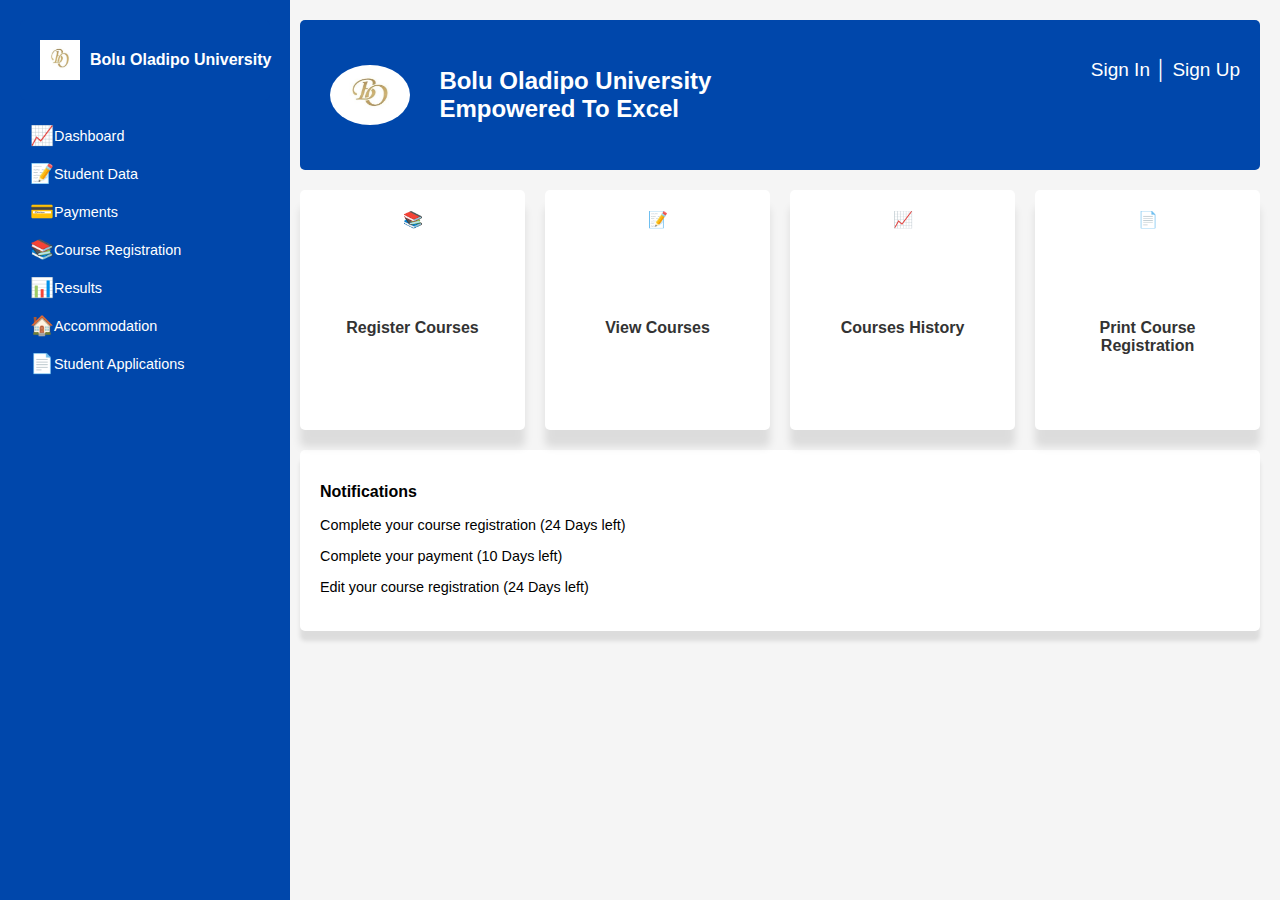
<file: index.html>
<!DOCTYPE html>
<html lang="en">
<head>
  <meta charset="UTF-8">
  <meta name="viewport" content="width=device-width, initial-scale=1.0">
  <title>Student Portal</title>
  <link rel="stylesheet" href="Include\index.css"> 
   <meta property="og:title" content="Oladipo Bolu University student-portal">
    <meta property="og:description" content="Bolu Oladipo University<br> Empoered To Excel">
    <meta property="og:image" content="images\b26dbc0d12a289615004b4d280d8ba84.jpg">
    <meta property="og:url" content="https://student-portal-snowy.vercel.app/">
  <link rel="icon" href="images\b26dbc0d12a289615004b4d280d8ba84.jpg" type="image/png">
</head>
<body>
  <div class="sidebar">
    <div class="header">
      <img src="images\b26dbc0d12a289615004b4d280d8ba84.jpg" alt="Logo">
      <h2>Bolu Oladipo University</h2>
    </div>
    <ul>
      <li><a href="#"><span class="icon">&#128200;</span> Dashboard</a></li>
      <li><a href="#"><span class="icon">&#128221;</span> Student Data</a></li>
      <li><a href="#"><span class="icon">&#128179;</span> Payments</a></li>
      <li><a href="#"><span class="icon">&#128218;</span> Course Registration</a></li>
      <li><a href="#"><span class="icon">&#128202;</span> Results</a></li>
      <li><a href="#"><span class="icon">&#127968;</span> Accommodation</a></li>
      <li><a href="#"><span class="icon">&#128196;</span> Student Applications</a></li>
    </ul>
  </div>

  <div class="main">
    <div class="header">
        <div class="user-profile">
        <img src="images\b26dbc0d12a289615004b4d280d8ba84.jpg" alt="Profile"></div>
      <h1 class="fs">Bolu Oladipo University <br>Empowered To Excel</h1>
      <div class="user-profile">
        <p class="ps">
          <a href="sign in .html">Sign In</a> │     
          <a href="sign up.html">Sign Up</a>
        </p>
        
      </div>
    </div>

    <div class="content">
      <div class="card">
        <span class="icon">&#128218;</span>
        <h3>Register Courses</h3>
      </div>
      <div class="card">
        <span class="icon">&#128221;</span> 
        <h3>View Courses</h3>
      </div>
      <div class="card">
        <span class="icon">&#128200;</span>
        <h3>Courses History</h3>
      </div>
      <div class="card">
        <span class="icon">&#128196;</span> 
        <h3>Print Course Registration</h3>
      </div>
    </div>

    <div class="info-panel">
      <h2>Notifications</h2>
      <ul>
        <li>Complete your course registration (24 Days left)</li>
        <li>Complete your payment (10 Days left)</li>
        <li>Edit your course registration (24 Days left)</li>
      </ul>
    </div>
  </div>
</body>
</html>
</file>
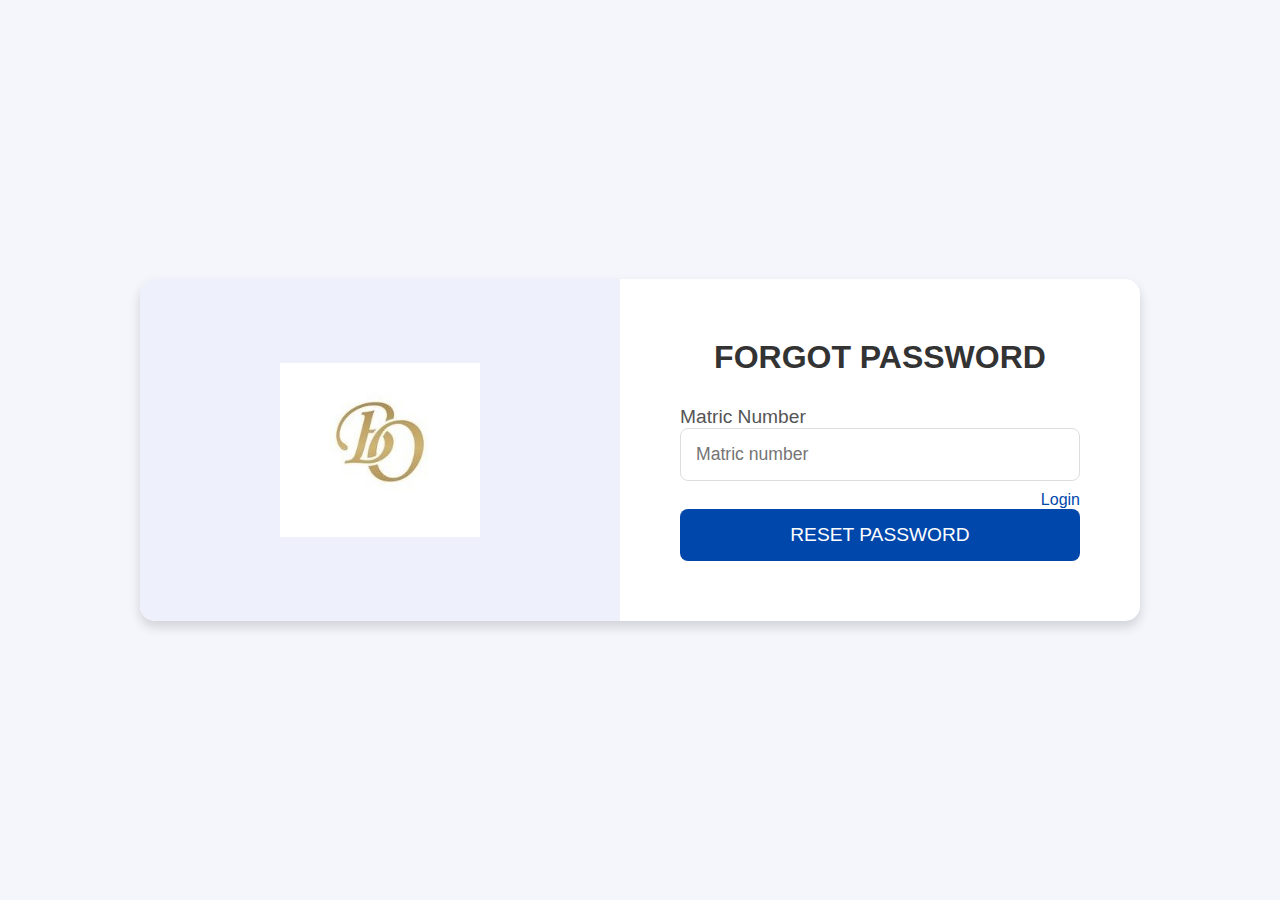
<file: forgot password.html>
<!DOCTYPE html>
<html lang="en">
<head>
  <meta charset="UTF-8">
  <meta name="viewport" content="width=device-width, initial-scale=1.0">
  <title>Forgot Password</title>
  <link rel="stylesheet" href="Include\forgot password.css"> 
    <meta property="og:title" content="Oladipo Bolu University student-portal">
    <meta property="og:description" content="Bolu Oladipo University<br> Empoered To Excel">
    <meta property="og:image" content="images\b26dbc0d12a289615004b4d280d8ba84.jpg">
    <meta property="og:url" content="https://student-portal-snowy.vercel.app/">
  <link rel="icon" href="images\b26dbc0d12a289615004b4d280d8ba84.jpg" type="image/png">
</head>
<body>
  <div class="container">
    
    <div class="logo-section">
      <img src="images\b26dbc0d12a289615004b4d280d8ba84.jpg" alt="Mountain Top University Logo">
    </div>

  
    <div class="form-section">
      <h1>FORGOT PASSWORD</h1>
      <form action="#">
        <label for="matric-number">Matric Number</label>
        <input type="text" id="matric-number" placeholder="Matric number" required>
        <a href="sign in .html">Login</a>
        <button type="submit">RESET PASSWORD</button>
      </form>
    </div>
  </div>
</body>
</html>
</file>
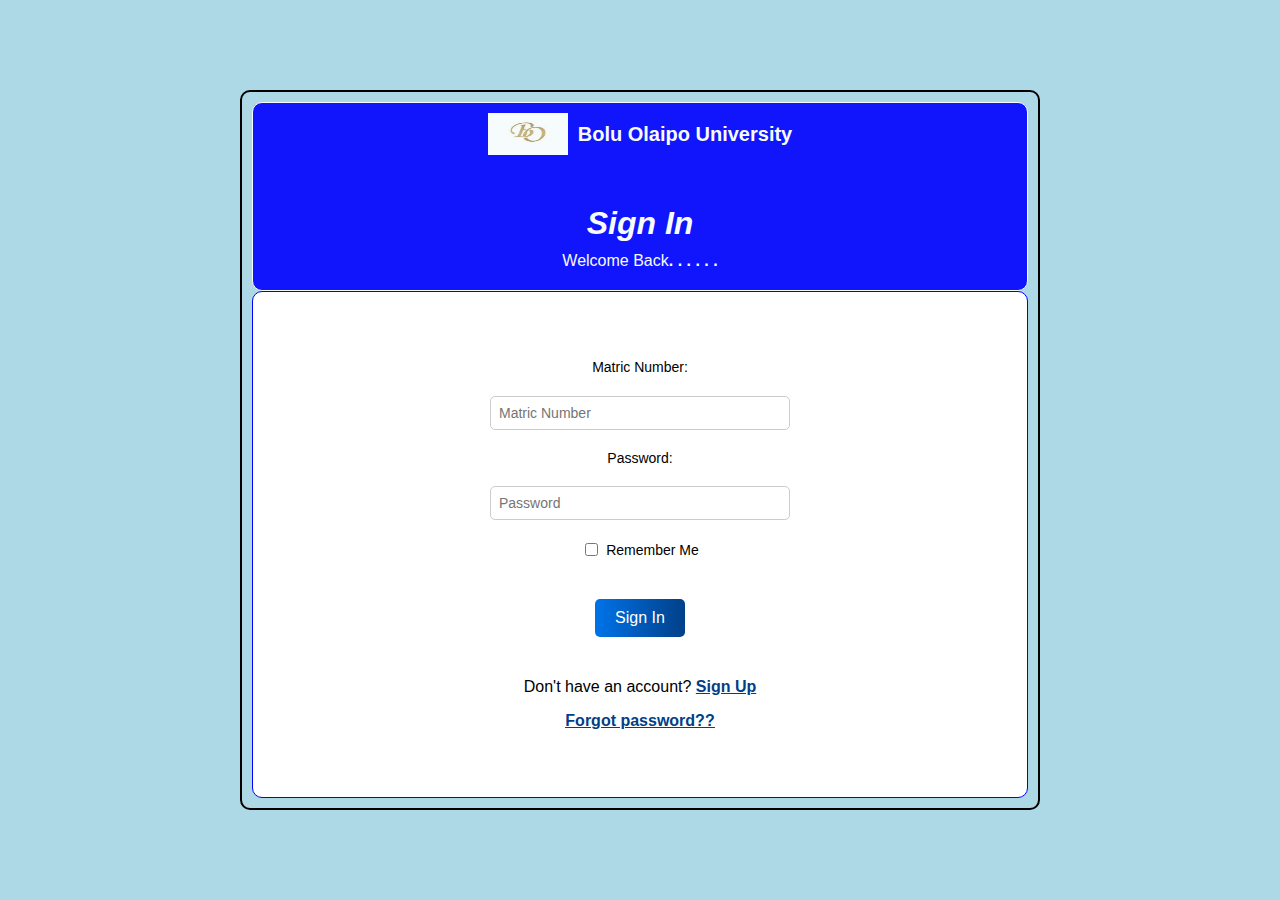
<file: sign in .html>
<!DOCTYPE html>
<html lang="en">
<head>
    <meta charset="UTF-8">
    <meta name="viewport" content="width=device-width, initial-scale=1.0">
    <title>Sign In</title>
    <link rel="stylesheet" href="Include\sign in .css"> 
      <meta property="og:title" content="Oladipo Bolu University student-portal">
    <meta property="og:description" content="Bolu Oladipo University<br> Empoered To Excel">
    <meta property="og:image" content="images\b26dbc0d12a289615004b4d280d8ba84.jpg">
    <meta property="og:url" content="https://student-portal-snowy.vercel.app/">
    <link rel="icon" href="images\b26dbc0d12a289615004b4d280d8ba84.jpg" type="image/png">

</head>
<body>
    <div class="background">
        <div class="transbox">
            
            <div class="logo-container">
                <img  class="logo" src="images\b26dbc0d12a289615004b4d280d8ba84.jpg" alt="Logo" class="logo">
                <span class="university-name">Bolu Olaipo University</span>
            </div>
            <h1>Sign In</h1>
            <p class="p">Welcome Back<span class="moving-dots">. . . . . .</span></p>
        </div>
        <div class="form-container">
            <form class="form-inline" id="loginForm">
               <div class="mn"> <label for="matric">Matric Number:</label></div>
                <input type="text" id="matric" name="matric" placeholder="Matric Number" required>
                <label for="password">Password:</label>
                <input type="password" id="password" name="password" placeholder="Password" required>
                
                
                <div class="remember-me">
                    <input type="checkbox" id="male" name="gender" value="male">
                    <label for="male">Remember Me</label>
                </div>
                
                <button type="submit">Sign In</button>
            </form>
            <div class="sign">Don't have an account? <a href="sign up.html">Sign Up</a>
            <p class="fp"><a href="forgot password.html">Forgot password??</a></p></div>
        </div>
    </div>
    <script src="Include\sign in.js"></script>
</body>
</html>
</file>
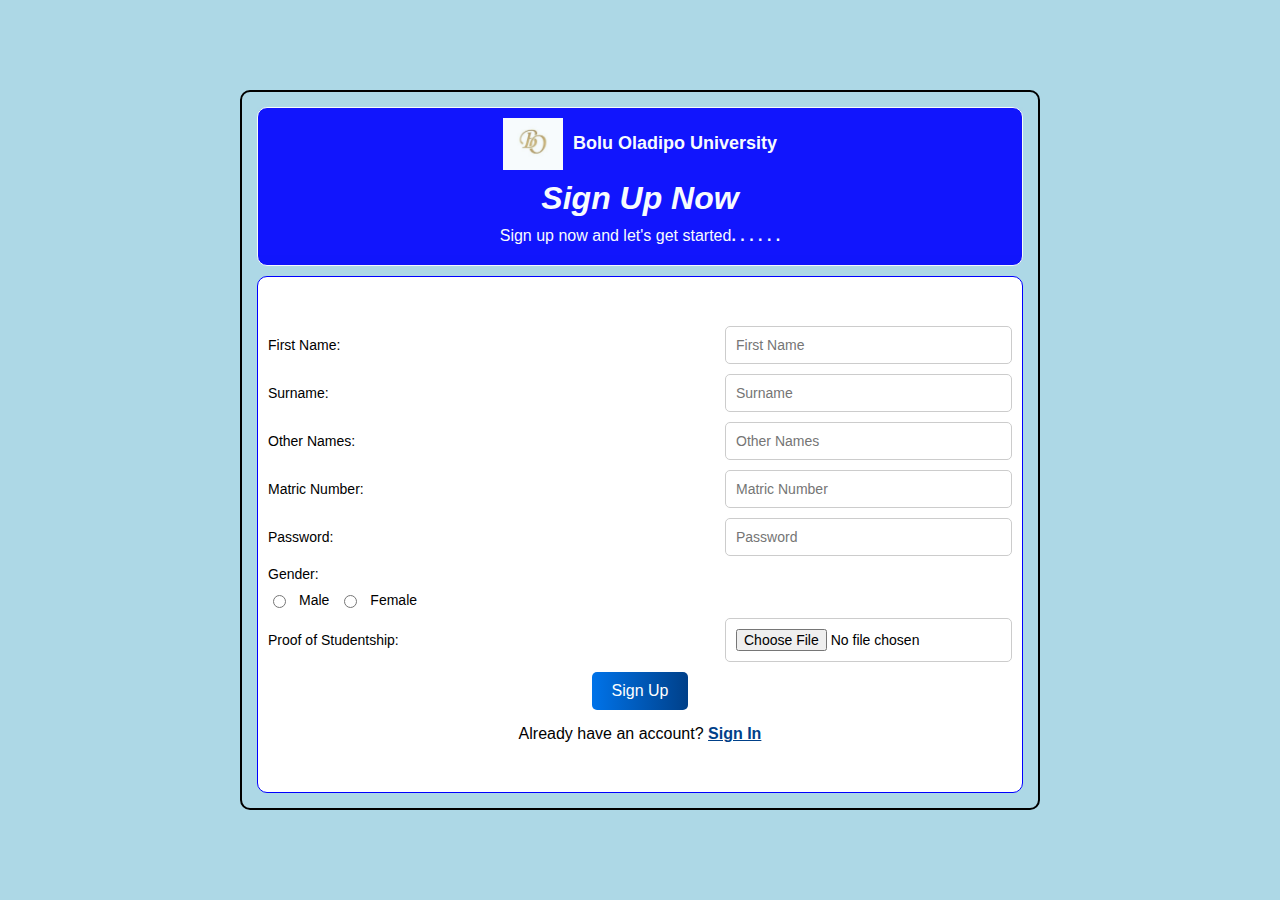
<file: sign up.html>
<!DOCTYPE html>
<html lang="en">
<head>
    <meta charset="UTF-8">
    <meta name="viewport" content="width=device-width, initial-scale=1.0">
    <title>Sign Up</title>
    <link rel="stylesheet" href="Include\sign up.css"> 
      <meta property="og:title" content="Oladipo Bolu University student-portal">
    <meta property="og:description" content="Bolu Oladipo University<br> Empoered To Excel">
    <meta property="og:image" content="images\b26dbc0d12a289615004b4d280d8ba84.jpg">
    <meta property="og:url" content="https://student-portal-snowy.vercel.app/">
    <link rel="icon" href="images\b26dbc0d12a289615004b4d280d8ba84.jpg" type="image/png">
</head>
<body>
    <div class="background">
        <div class="transbox">
            <div class="logo-container">
                <img  class="logo" src="images\b26dbc0d12a289615004b4d280d8ba84.jpg"alt="Logo" class="logo">
                <span class="university-name">Bolu Oladipo University</span>
            </div>
          <h1><b><i>Sign Up Now</i></b></h1>
          <p class="p">Sign up now and let's get started<span class="moving-dots">. . . . . .</span></p>
        </div>
        <div class="form-container">
            <form class="form-inline" id="registerForm">
                <label for="fname">First Name:</label>
                <input type="text" id="fname" name="fname" placeholder="First Name" required>
                <label for="surname">Surname:</label>
                <input type="text" id="surname" name="surname" placeholder="Surname" required>
                <label for="othernames">Other Names:</label>
                <input type="text" id="othernames" name="othernames" placeholder="Other Names" required>
                <label for="matric">Matric Number:</label>
                <input type="text" id="matric" name="matric" placeholder="Matric Number" required>
                <label for="password">Password:</label>
                <input type="password" id="password" name="password" placeholder="Password" required>
                <label for="gender" class="gender">Gender:</label>
                <div class="gender-group">
                    <input type="radio" id="male" name="gender" value="male">
                    <label for="male">Male</label>
                    <input type="radio" id="female" name="gender" value="female">
                    <label for="female">Female</label>
                </div>
                <label for="fileUpload">Proof of Studentship:</label>
                <input type="file" id="fileUpload" name="fileUpload" accept="image/*">
                <button type="submit">Sign Up</button>
                <div class="sign">Already have an account? <a href="sign in .html">Sign In</a></div>
            </form>
        </div>
    </div>
    <script src="Include\sign up.js"></script>
</body>
</html>
</file>
